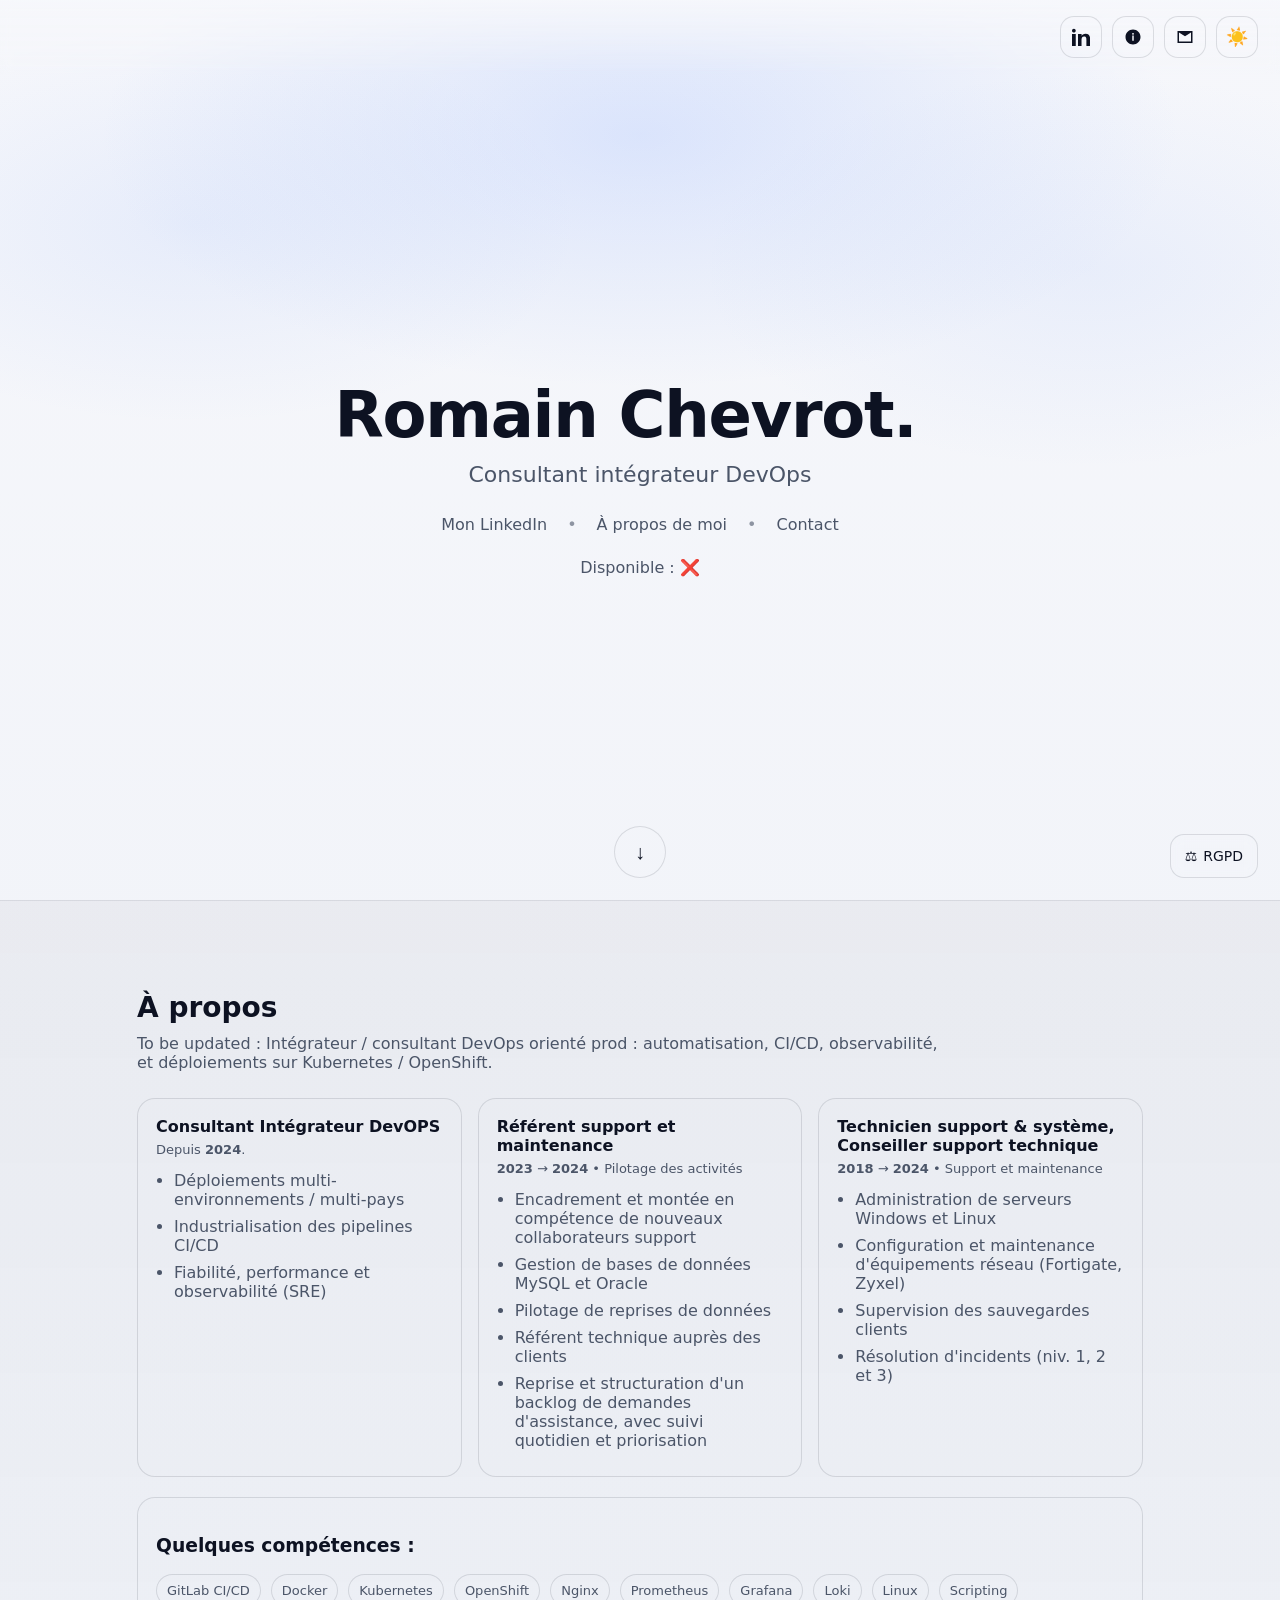
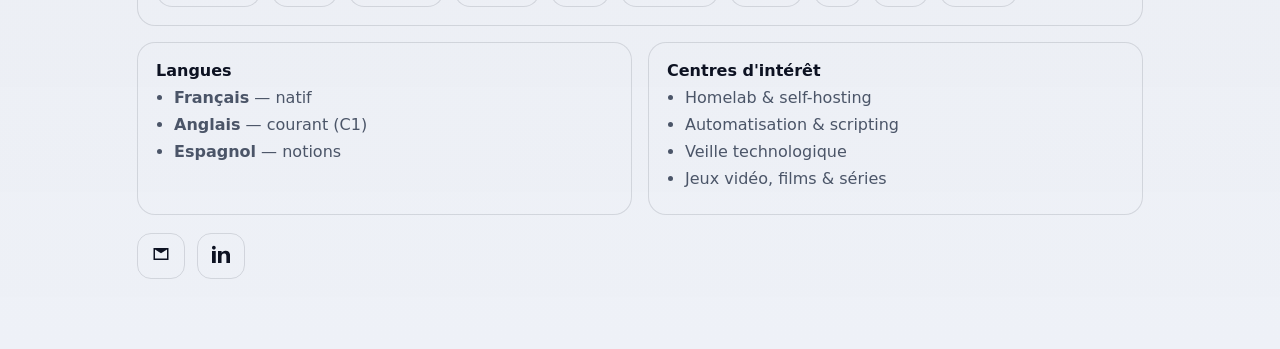
<file: index.html>
<!doctype html>
<html lang="fr">
<head>
  <meta charset="utf-8" />
  <meta name="viewport" content="width=device-width, initial-scale=1" />
  <title>Romain Chevrot — Consultant intégrateur DevOps</title>
  <meta name="description" content="CV — Romain Chevrot, Consultant intégrateur DevOps." />
  <link rel="stylesheet" href="./style.css" />
  <link rel="icon" type="image/svg+xml" href="./favicon.svg">
</head>

<body>
  <header class="topbar">
  <div class="topbar__actions">
    <a href="https://www.linkedin.com/in/r-chvrt/" target="_blank" rel="noreferrer" class="icon-btn" aria-label="LinkedIn" title="LinkedIn">
      <svg viewBox="0 0 24 24" width="18" height="18" fill="currentColor" aria-hidden="true">
        <path d="M4.98 3.5C4.98 4.88 3.86 6 2.5 6S0 4.88 0 3.5 1.12 1 2.5 1 4.98 2.12 4.98 3.5zM0 8h5v16H0zM8 8h4.8v2.2h.1c.7-1.3 2.4-2.7 5-2.7 5.3 0 6.3 3.5 6.3 8v8.5h-5V16c0-2.1 0-4.8-3-4.8s-3.5 2.3-3.5 4.7v8.6H8z"/>
      </svg>
    </a>
    <a href="#about" class="icon-btn" aria-label="À propos de moi" title="À propos de moi">
      <svg viewBox="0 0 24 24" width="18" height="18" fill="currentColor" aria-hidden="true">
        <path d="M12 2C6.48 2 2 6.48 2 12s4.48 10 10 10 10-4.48 10-10S17.52 2 12 2zm0 4.5a1.25 1.25 0 110 2.5 1.25 1.25 0 010-2.5zM11 10h2v7h-2v-7z"/>
      </svg>
    </a>
    <a href="/contact" class="icon-btn" aria-label="Contact" title="Contact">
      <svg viewBox="0 0 24 24" width="18" height="18" fill="currentColor" aria-hidden="true">
        <path d="M2 4h20v16H2V4zm10 7L4 6v12h16V6l-8 5z"/>
      </svg>
    </a>
    <button class="theme-toggle" type="button" aria-label="Basculer thème" title="Changer de thème">
      <span class="theme-toggle__icon" aria-hidden="true">🌙</span>
    </button>
  </div>
  </header>

  <!-- HERO -->
  <main>
    <section class="hero" id="top" aria-label="Accueil">
      <div class="hero__content">

        <h1 class="hero__title typing">
          <span id="typed-name" data-text="Romain Chevrot.">Romain Chevrot</span>
        </h1>

        <p class="hero__subtitle fade-in-after-typing">
          Consultant intégrateur DevOps
        </p>

        <div class="hero__links fade-in-links">
          <a class="link" href="https://www.linkedin.com/in/r-chvrt/" target="_blank" rel="noreferrer">Mon LinkedIn</a>
          <span class="sep">•</span>
          <a class="link" href="#about">À propos de moi</a>
          <span class="sep">•</span>
          <a class="link" href="/contact">Contact</a>
        </div>

        <p class="hero__availability">
          Disponible : <span id="availability">X</span>
        </p>
      </div>

      <button class="scroll-down" type="button" aria-label="Aller à la section À propos" data-scroll="#about">
        <span class="scroll-down__icon" aria-hidden="true">↓</span>
      </button>
    </section>

    <!-- ABOUT -->
    <section class="about" id="about" aria-label="À propos">
      <div class="container">
        <h2>À propos</h2>
        <p class="lead">
          To be updated : Intégrateur / consultant DevOps orienté prod : automatisation, CI/CD, observabilité, et déploiements sur Kubernetes / OpenShift.
        </p>

        <div class="grid">
          <article class="card">
            <h3>Consultant Intégrateur DevOPS</h3>
            <p class="muted">Depuis <b>2024</b>.</p>
            <ul>
              <li>Déploiements multi-environnements / multi-pays</li>
              <li>Industrialisation des pipelines CI/CD</li>
              <li>Fiabilité, performance et observabilité (SRE)</li>
            </ul>
          </article>

          <article class="card">
            <h3>Référent support et maintenance</h3>
            <p class="muted"><b>2023</b> → <b>2024</b> • Pilotage des activités</p>
            <ul>
              <li>Encadrement et montée en compétence de nouveaux collaborateurs support</li>
              <li>Gestion de bases de données MySQL et Oracle</li>
              <li>Pilotage de reprises de données</li>
              <li>Référent technique auprès des clients</li>
              <li>Reprise et structuration d'un backlog de demandes d'assistance, avec suivi quotidien et priorisation</li>
            </ul>
          </article>

          <article class="card">
            <h3>Technicien support & système, Conseiller support technique</h3>
            <p class="muted"><b>2018</b> → <b>2024</b> • Support et maintenance</p>
            <ul>
              <li>Administration de serveurs Windows et Linux</li>
              <li>Configuration et maintenance d'équipements réseau (Fortigate, Zyxel)</li>
              <li>Supervision des sauvegardes clients</li>
              <li>Résolution d'incidents (niv. 1, 2 et 3)</li>
            </ul>
          </article>
        </div>

        <div class="skills">
          <h3>Quelques compétences :</h3>
          <div class="chips">
            <span class="chip">GitLab CI/CD</span>
            <span class="chip">Docker</span>
            <span class="chip">Kubernetes</span>
            <span class="chip">OpenShift</span>
            <span class="chip">Nginx</span>

            <span class="chip">Prometheus</span>
            <span class="chip">Grafana</span>
            <span class="chip">Loki</span>

            <span class="chip">Linux</span>
            <span class="chip">Scripting</span>
          </div>
        </div>

        <div class="grid-2">
          <article class="card">
            <h3>Langues</h3>
            <ul class="list">
              <li><strong>Français</strong> — natif</li>
              <li><strong>Anglais</strong> — courant (C1)</li>
              <li><strong>Espagnol</strong> — notions</li>
            </ul>
          </article>

          <article class="card">
            <h3>Centres d'intérêt</h3>
            <ul class="list">
              <li>Homelab & self-hosting</li>
              <li>Automatisation & scripting</li>
              <li>Veille technologique</li>
              <li>Jeux vidéo, films & séries</li>
            </ul>
          </article>
        </div>

        <div class="contact__actions" style="margin-top:18px;">
          <a class="btn btn--ghost" href="/contact">
            <svg viewBox="0 0 24 24" width="18" height="18" fill="currentColor" aria-hidden="true">
              <path d="M2 4h20v16H2V4zm10 7L4 6v12h16V6l-8 5z"/>
            </svg>
          </a>
          <a class="btn btn--ghost" href="https://www.linkedin.com/in/r-chvrt/" target="_blank" rel="noreferrer">
          <svg viewBox="0 0 24 24" width="18" height="18" fill="currentColor" aria-hidden="true">
            <path d="M4.98 3.5C4.98 4.88 3.86 6 2.5 6S0 4.88 0 3.5 1.12 1 2.5 1 4.98 2.12 4.98 3.5zM0 8h5v16H0zM8 8h4.8v2.2h.1c.7-1.3 2.4-2.7 5-2.7 5.3 0 6.3 3.5 6.3 8v8.5h-5V16c0-2.1 0-4.8-3-4.8s-3.5 2.3-3.5 4.7v8.6H8z"/>
          </svg>
          </a>
        </div>
      </div>
    </section>


  </main>

  <button
    class="scroll-up"
    type="button"
    aria-label="Retour en haut"
    data-scroll="#top"
  >
    <span aria-hidden="true">↑</span>
  </button>
  <a href="/rgpd" class="rgpd-btn rgpd-btn--label">
    ⚖️ <span>RGPD</span>
  </a>
  <script src="./app.js"></script>
</body>
</html>
</file>
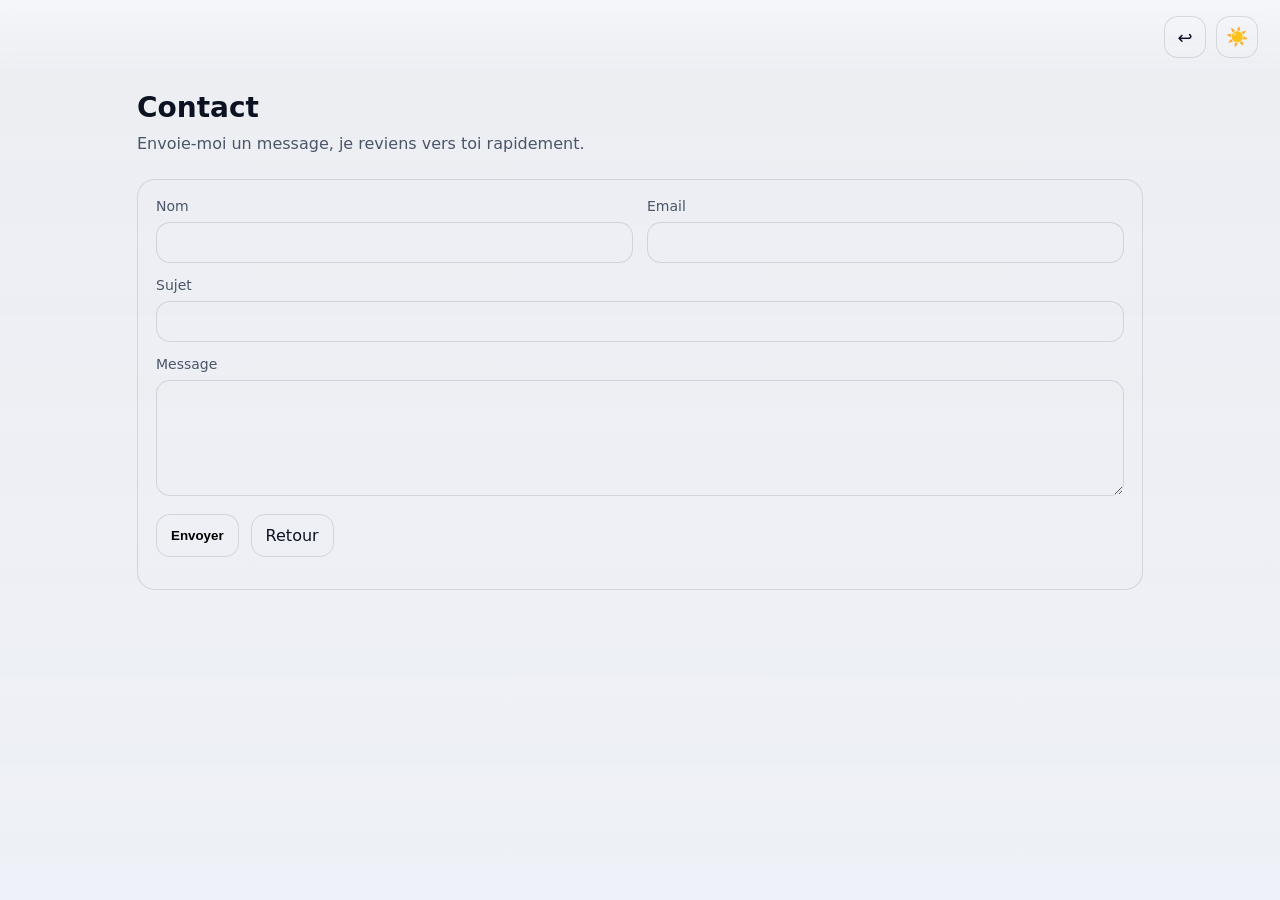
<file: contact.html>
<!doctype html>
<html lang="fr">
<head>
  <meta charset="utf-8" />
  <meta name="viewport" content="width=device-width, initial-scale=1" />
  <title>Contact — Romain Chevrot</title>
  <meta name="description" content="Me contacter" />
  <link rel="stylesheet" href="./style.css" />
  <link rel="icon" type="image/svg+xml" href="/favicon.svg">
</head>

<body>
  <header class="topbar">
    <div class="topbar__actions">
      <a class="icon-btn" href="/" aria-label="Retour au CV" title="Retour au CV">↩️</a>
      <button class="theme-toggle" type="button" aria-label="Basculer thème" title="Changer de thème">
        <span class="theme-toggle__icon" aria-hidden="true">🌙</span>
      </button>
    </div>
  </header>

  <main>
    <section class="about" aria-label="Contact">
      <div class="container">
        <h2>Contact</h2>
        <p class="lead">Envoie-moi un message, je reviens vers toi rapidement.</p>

        <form class="card" id="contactForm" method="post" action="./contact.php" novalidate>
          <div class="form-grid">
            <label class="field">
              <span>Nom</span>
              <input name="name" type="text" autocomplete="name" required minlength="2" />
            </label>

            <label class="field">
              <span>Email</span>
              <input name="email" type="email" autocomplete="email" required />
            </label>
          </div>

          <label class="field">
            <span>Sujet</span>
            <input name="subject" type="text" required minlength="3" />
          </label>

          <label class="field">
            <span>Message</span>
            <textarea name="message" rows="6" required minlength="10"></textarea>
          </label>

          <!-- Honeypot (doit rester vide) -->
          <div class="hp" aria-hidden="true">
            <label>Website <input name="website" type="text" tabindex="-1" autocomplete="off" /></label>
          </div>

          <!-- Timing (anti-bot basique) -->
          <input type="hidden" name="t" id="t" value="0" />

          <div class="contact__actions">
            <button class="btn" type="submit"><b>Envoyer</b></button>
            <a class="btn btn--ghost" href="/">Retour</a>
          </div>

          <p class="muted" id="formStatus" style="margin-top:12px;"></p>
        </form>
      </div>
    </section>
  </main>

  <script src="./app.js"></script>
<script>
  // Timestamp anti-bot (robuste)
  (function () {
    var tEl = document.getElementById("t");
    if (tEl) tEl.value = String(Date.now());
  })();

  // Petit feedback client (optionnel)
  (function () {
    var form = document.getElementById("contactForm");
    var statusEl = document.getElementById("formStatus");
    if (!form || !statusEl) return;

    form.addEventListener("submit", function () {
      statusEl.textContent = "Envoi en cours…";
    });
  })();
</script>

</body>
</html>
</file>
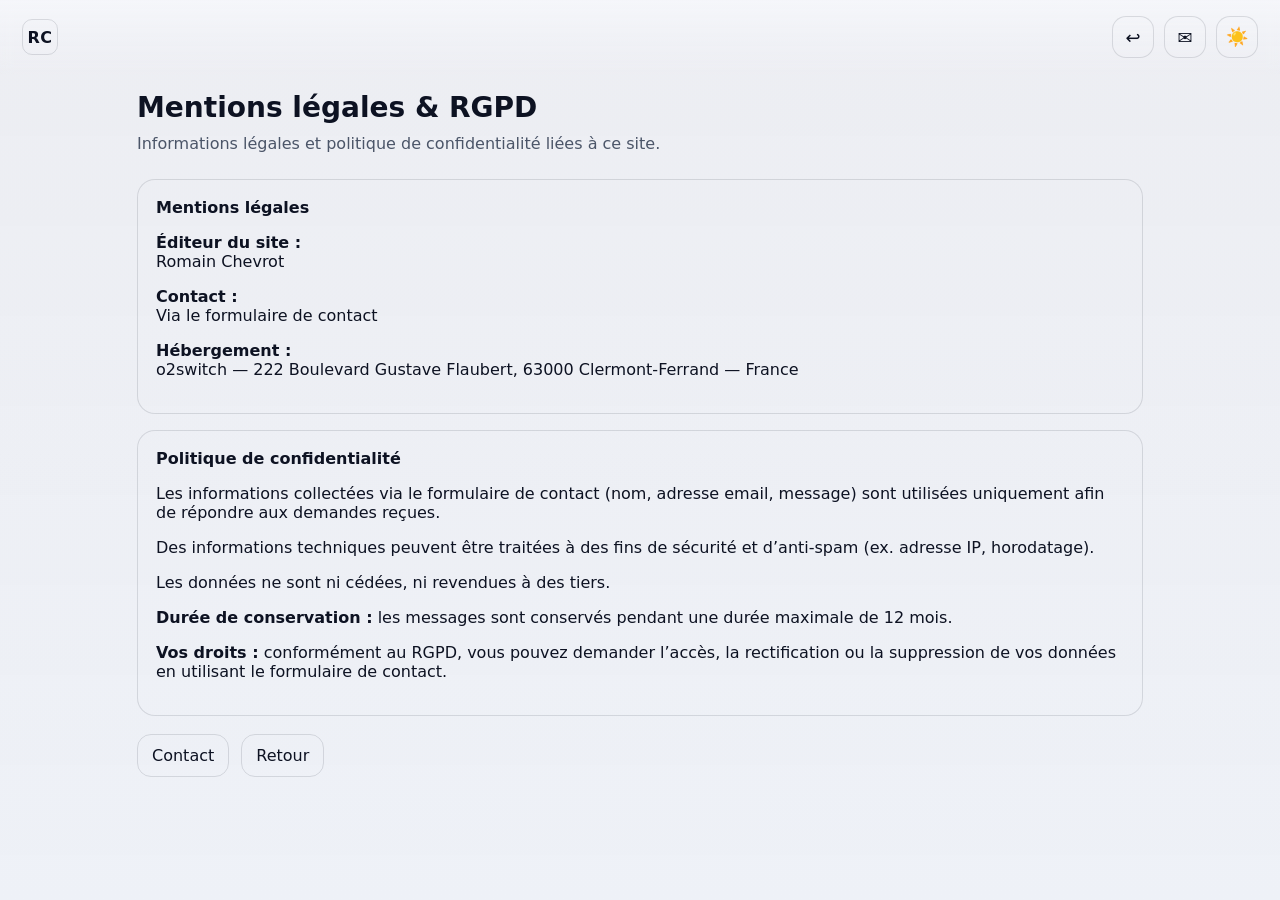
<file: rgpd.html>
<!doctype html>
<html lang="fr">
<head>
  <meta charset="utf-8" />
  <meta name="viewport" content="width=device-width, initial-scale=1" />
  <title>Mentions légales & RGPD — Romain Chevrot</title>
  <meta name="description" content="Mentions légales et politique de confidentialité (RGPD)." />
  <link rel="stylesheet" href="./style.css" />
  <link rel="icon" type="image/svg+xml" href="./favicon.svg">
</head>

<body>
  <header class="topbar">
    <div class="brand">RC</div>

    <div class="topbar__actions">
      <a href="/" class="icon-btn" aria-label="Retour à l'accueil" title="Accueil">↩️</a>
      <a href="/contact" class="icon-btn" aria-label="Contact" title="Contact">✉️</a>

      <button class="theme-toggle" type="button" aria-label="Basculer thème" title="Changer de thème">
        <span class="theme-toggle__icon" aria-hidden="true">🌙</span>
      </button>
    </div>
  </header>

  <main>
    <section class="about" aria-label="Mentions légales et RGPD">
      <div class="container">
        <h2>Mentions légales & RGPD</h2>
        <p class="lead">
          Informations légales et politique de confidentialité liées à ce site.
        </p>

        <article class="card">
          <h3>Mentions légales</h3>

          <p>
            <strong>Éditeur du site :</strong><br />
            Romain Chevrot
          </p>

          <p>
            <strong>Contact :</strong><br />
            Via le formulaire de contact
          </p>

          <p>
            <strong>Hébergement :</strong><br />
            o2switch — 222 Boulevard Gustave Flaubert, 63000 Clermont-Ferrand — France
          </p>
        </article>

        <div style="height:16px;"></div>

        <article class="card">
          <h3>Politique de confidentialité</h3>

          <p>
            Les informations collectées via le formulaire de contact (nom, adresse email, message)
            sont utilisées uniquement afin de répondre aux demandes reçues.
          </p>

          <p>
            Des informations techniques peuvent être traitées à des fins de sécurité et d’anti-spam
            (ex. adresse IP, horodatage).
          </p>

          <p>
            Les données ne sont ni cédées, ni revendues à des tiers.
          </p>

          <p>
            <strong>Durée de conservation :</strong> les messages sont conservés pendant une durée maximale de 12 mois.
          </p>

          <p>
            <strong>Vos droits :</strong> conformément au RGPD, vous pouvez demander l’accès, la rectification
            ou la suppression de vos données en utilisant le formulaire de contact.
          </p>
        </article>

        <div class="contact__actions" style="margin-top:18px;">
          <a class="btn btn--ghost" href="/contact">Contact</a>
          <a class="btn btn--ghost" href="/">Retour</a>
        </div>
      </div>
    </section>
  </main>

  <script src="./app.js"></script>
</body>
</html>
</file>
<file: style.css>
/* =========================================================
   THEME TOKENS
   ========================================================= */

:root{
  color-scheme: dark;

  --bg: #0b0b0f;
  --bg2:#0f111a;
  --text:#f2f3f7;
  --muted:#b7bccb;
  --card:#141827;
  --border: rgba(255,255,255,.08);
  --accent: #7aa2ff;

  --topbar-bg: linear-gradient(
    180deg,
    rgba(11,11,15,.85),
    rgba(11,11,15,0)
  );
  --surface: rgba(255,255,255,.03);
  --surface-2: rgba(255,255,255,.05);
}

/* Thème clair */
:root[data-theme="light"]{
  color-scheme: light;

  --bg: #f6f7fb;
  --bg2:#eef1f7;
  --text:#0d1222;
  --muted:#4b5568;
  --card:#ffffff;
  --border: rgba(13,18,34,.12);
  --accent:#2f6bff;

  --topbar-bg: linear-gradient(
    180deg,
    rgba(246,247,251,.9),
    rgba(246,247,251,0)
  );
  --surface: rgba(13,18,34,.04);
  --surface-2: rgba(13,18,34,.06);
}


/* =========================================================
   BASE / RESET
   ========================================================= */

*{ box-sizing:border-box; }
html{ scroll-behavior:smooth; }

body{
  margin:0;
  font-family: ui-sans-serif, system-ui, -apple-system, Segoe UI, Roboto, Arial, "Apple Color Emoji","Segoe UI Emoji";
  color:var(--text);
  background:linear-gradient(180deg, var(--bg), var(--bg2));
}

a{ color:inherit; text-decoration:none; }
a:hover{ color: var(--accent); }


/* =========================================================
   TOPBAR / HEADER
   ========================================================= */

.topbar{
  position:fixed;
  top:0; left:0; right:0;
  display:flex;
  align-items:center;
  justify-content:space-between;
  padding:16px 22px;
  z-index:10;
  backdrop-filter: blur(6px);
  background: var(--topbar-bg);
}

.brand{
  width:36px; height:36px;
  display:grid; place-items:center;
  border:1px solid var(--border);
  border-radius:10px;
  font-weight:700;
  letter-spacing:.5px;
}

/* (Optionnel) Ancien menu texte si tu le remets un jour */
.nav{
  display:flex;
  gap:18px;
  font-size:14px;
  color:var(--muted);
}
.nav a{ padding:8px 10px; border-radius:10px; }
.nav a:hover{ background:rgba(255,255,255,.06); }

/* Actions à droite (icônes + toggle thème) */
.topbar__actions{
  display:flex;
  align-items:center;
  gap:10px;
  margin-left:auto;
}

.icon-btn{
  width:42px;
  height:42px;
  display:grid;
  place-items:center;
  border-radius:14px;
  border:1px solid var(--border);
  background:rgba(255,255,255,.04);
  color:var(--text);
  font-size:18px;
}

.icon-btn:hover{
  background:rgba(255,255,255,.08);
  color:var(--accent);
}


/* =========================================================
   HERO
   ========================================================= */

.hero{
  min-height:100vh;
  display:grid;
  place-items:center;
  padding:90px 22px 40px;
  position:relative;
  background:
    radial-gradient(900px 420px at 50% 15%, rgba(122,162,255,.22), transparent 60%),
    radial-gradient(700px 360px at 15% 25%, rgba(122,162,255,.12), transparent 55%),
    radial-gradient(700px 360px at 85% 30%, rgba(122,162,255,.10), transparent 55%);
}

.hero__content{
  max-width:900px;
  text-align:center;
}

.hero__title{
  margin:0;
  font-size: clamp(40px, 5vw, 64px);
  letter-spacing:-.02em;
}

.hero__subtitle{
  margin:10px 0 0;
  font-size: clamp(16px, 2vw, 22px);
  color:var(--muted);
}

.hero__links{
  margin:22px 0 0;
  display:flex;
  gap:10px;
  align-items:center;
  justify-content:center;
  flex-wrap:wrap;
  color:var(--muted);
}

.sep{ opacity:.6; }

.link{
  padding:6px 10px;
  border-radius:10px;
}

.link:hover{
  background:rgba(255,255,255,.06);
  color:var(--text);
}

.hero__availability{
  margin:18px 0 0;
  color:var(--muted);
}

#availability{
  color:var(--text);
  font-weight:600;
}


/* =========================================================
   SECTION BUTTONS (DOWN / UP)
   ========================================================= */

.scroll-down{
  position:absolute;
  bottom:22px;
  left:50%;
  transform:translateX(-50%);
  width:52px;
  height:52px;
  border-radius:999px;
  border:1px solid var(--border);
  background:rgba(255,255,255,.04);
  color:var(--text);
  cursor:pointer;
}

.scroll-down:hover{ background:rgba(255,255,255,.08); }

.scroll-down__icon{
  font-size:20px;
  display:block;
}

/* Back to top */
.scroll-up{
  position:fixed;
  bottom:22px;
  left:50%;
  right:auto;
  transform:translateX(-50%) translateY(10px);
  width:52px;
  height:52px;
  border-radius:999px;
  border:1px solid var(--border);
  background:rgba(255,255,255,.04);
  color:var(--text);
  cursor:pointer;
  font-size:20px;

  opacity:0;
  pointer-events:none;
  transition:
    opacity .25s ease,
    transform .25s ease,
    background .2s ease;
  z-index:20;
}

.scroll-up:hover{ background:rgba(255,255,255,.08); }

.scroll-up.is-visible{
  opacity:1;
  pointer-events:auto;
  transform:translateX(-50%) translateY(0);
}

/* Micro interaction */
.scroll-up span,
.scroll-down__icon{
  transition: transform .2s ease;
}

.scroll-up:hover span{
  transform: translateY(-3px);
}


/* =========================================================
   LAYOUT / SECTIONS
   ========================================================= */

.container{
  max-width:1050px;
  margin:0 auto;
  padding:70px 22px;
}

h2{
  margin:0 0 10px;
  font-size:28px;
}

.lead{
  margin:0 0 26px;
  color:var(--muted);
  max-width:80ch;
}

.grid{
  display:grid;
  grid-template-columns: repeat(3, 1fr);
  gap:16px;
}

@media (max-width: 980px){
  .grid{ grid-template-columns: 1fr; }
  .nav{ display:none; } /* si tu réutilises .nav un jour */
}

.grid-2{
  margin-top:16px;
  display:grid;
  grid-template-columns: 1fr 1fr;
  gap:16px;
}

@media (max-width: 980px){
  .grid-2{ grid-template-columns: 1fr; }
}

.list{
  margin:0;
  padding-left:18px;
  color:var(--muted);
}

.list li{
  margin:8px 0;
}


/* =========================================================
   CARDS / SKILLS
   ========================================================= */

.card{
  background:rgba(255,255,255,.03);
  border:1px solid var(--border);
  border-radius:18px;
  padding:18px;
}

.card h3{
  margin:0 0 6px;
  font-size:16px;
}

.muted{
  margin:0 0 14px;
  color:var(--muted);
  font-size:13px;
}

.card ul{
  margin:0;
  padding-left:18px;
  color:var(--text);
}

.card li{
  margin:8px 0;
  color:var(--muted);
}

.skills{
  margin-top:20px;
  padding:18px;
  border-radius:18px;
  border:1px solid var(--border);
  background:rgba(255,255,255,.03);
}

.chips{
  display:flex;
  flex-wrap:wrap;
  gap:10px;
  margin-top:10px;
}

.chip{
  padding:8px 10px;
  border-radius:999px;
  border:1px solid var(--border);
  color:var(--muted);
  font-size:13px;
  background:rgba(255,255,255,.02);
}

.about{
  background: linear-gradient(180deg, var(--surface), transparent);
  border-top: 1px solid var(--border);
}

.about .container{
  padding-top:90px; /* un peu plus d’air au dessus */
}

/* =========================================================
   BUTTONS / CONTACT
   ========================================================= */

.contact__actions{
  display:flex;
  gap:12px;
  flex-wrap:wrap;
  margin-top:14px;
}

.btn{
  padding:11px 14px;
  border-radius:14px;
  border:1px solid var(--border);
  background:rgba(255,255,255,.06);
}

.btn:hover{ background:rgba(255,255,255,.10); }

.btn--ghost{ background:transparent; }


/* =========================================================
   THEME TOGGLE
   ========================================================= */

.theme-toggle{
  width:42px;
  height:42px;
  border-radius:14px;
  border:1px solid var(--border);
  background:rgba(255,255,255,.04);
  color:var(--text);
  cursor:pointer;
  display:grid;
  place-items:center;
}

.theme-toggle:hover{
  background:rgba(255,255,255,.08);
}

.theme-toggle__icon{
  font-size:18px;
  line-height:1;
}

/* =========================================================
   FORMS
   ========================================================= */

.form-grid{
  display:grid;
  grid-template-columns: 1fr 1fr;
  gap:14px;
}

@media (max-width: 680px){
  .form-grid{ grid-template-columns: 1fr; }
}

.field{
  display:block;
  margin-bottom:14px;
}

.field span{
  display:block;
  margin-bottom:8px;
  color:var(--muted);
  font-size:14px;
}

input, textarea{
  width:100%;
  padding:12px 12px;
  border-radius:14px;
  border:1px solid var(--border);
  background:rgba(255,255,255,.03);
  color:var(--text);
  outline:none;
}

input:focus, textarea:focus{
  border-color: rgba(122,162,255,.6);
}

.hp{
  position:absolute;
  left:-9999px;
  top:-9999px;
}

.about{
  min-height:100vh;
}

/* =========================================================
   TYPING (no dots)
   ========================================================= */

.typing::after{
  content:"";
  display:inline-block;
  vertical-align: baseline;
  width:0;
  height:1em;
  margin-left:6px;
  border-right:2px solid currentColor;
  opacity:.9;
  animation: cursorBlink 1s steps(1, end) infinite;
}

@keyframes cursorBlink{
  50%{ opacity:0; }
}

.typing.typing-done::after{
  opacity:0;
  animation:none;
}

/* Accessibilité : pas d’animation si reduce motion */
@media (prefers-reduced-motion: reduce){
  .typing::after{ display:none; }
}

/* =========================================================
   FADE IN AFTER TYPING
   ========================================================= */

.fade-in-after-typing{
  opacity:0;
  transform: translateY(6px);
  transition:
    opacity .6s ease,
    transform .6s ease;
}

/* Quand le typing est terminé */
.typing.typing-done + .fade-in-after-typing{
  opacity:1;
  transform: translateY(0);
}

/* Accessibilité */
@media (prefers-reduced-motion: reduce){
  .fade-in-after-typing{
    opacity:1;
    transform:none;
    transition:none;
  }
}

/* =========================================================
   FADE IN HERO LINKS (after subtitle)
   ========================================================= */

.fade-in-links{
  opacity:0;
  transform: translateY(6px);
  transition:
    opacity .6s ease,
    transform .6s ease;
  transition-delay: .15s; /* léger décalage après le subtitle */
}

/* Le subtitle apparaît, puis les liens */
.typing.typing-done + .fade-in-after-typing + .fade-in-links{
  opacity:1;
  transform: translateY(0);
}

/* Accessibilité */
@media (prefers-reduced-motion: reduce){
  .fade-in-links{
    opacity:1;
    transform:none;
    transition:none;
  }
}

/* =========================================================
   RGPD FIXED BUTTON
   ========================================================= */

.rgpd-btn{
  position:fixed;
  bottom:22px;
  right:22px;
  z-index:20;

  width:44px;
  height:44px;
  display:grid;
  place-items:center;

  border-radius:14px;
  border:1px solid var(--border);
  background:rgba(255,255,255,.04);
  backdrop-filter: blur(6px);
  color:var(--text);
  font-size:18px;

  transition:
    background .2s ease,
    transform .2s ease,
    opacity .2s ease;
}

.rgpd-btn:hover{
  background:rgba(255,255,255,.08);
  transform: translateY(-2px);
  color:var(--accent);
}

/* Variante avec label */
.rgpd-btn--label{
  width:auto;
  padding:0 14px;
  gap:6px;
  display:flex;
  font-size:14px;
}

.rgpd-btn--label span{
  font-weight:500;
}
</file>
